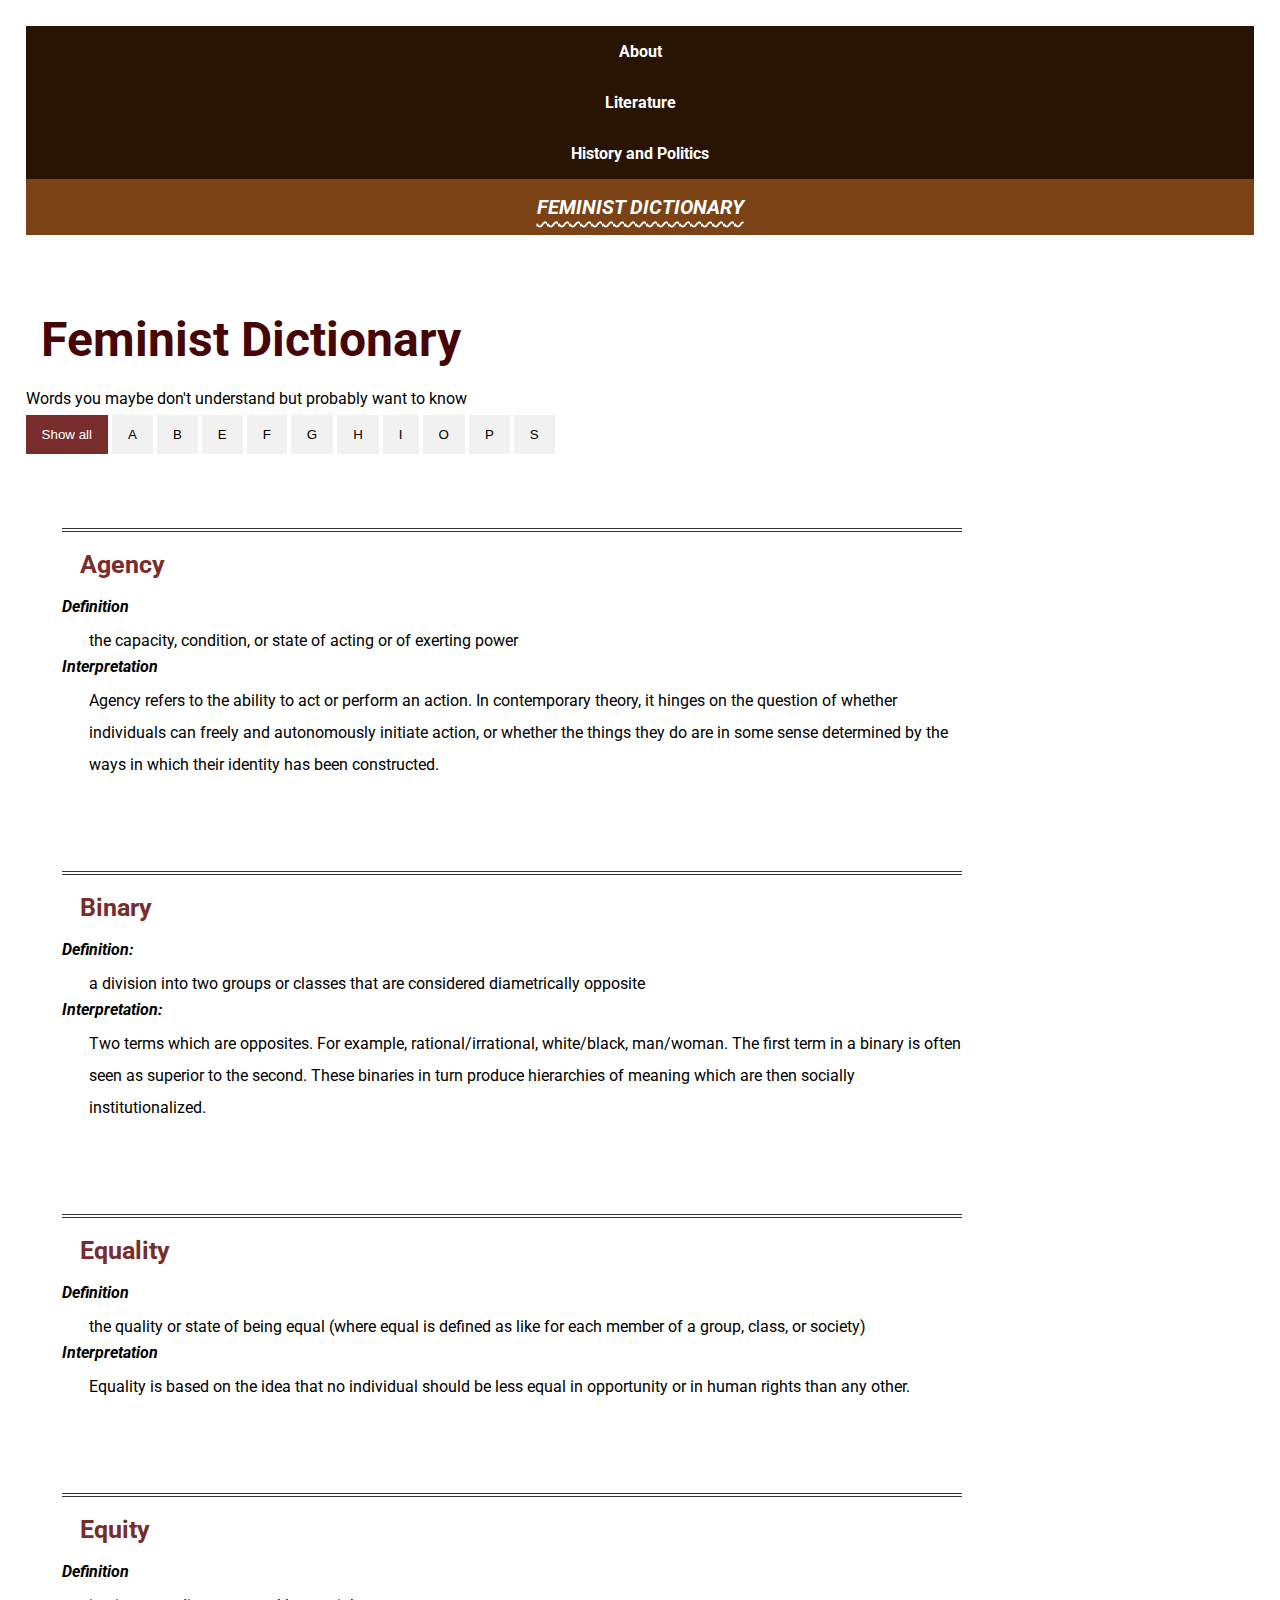
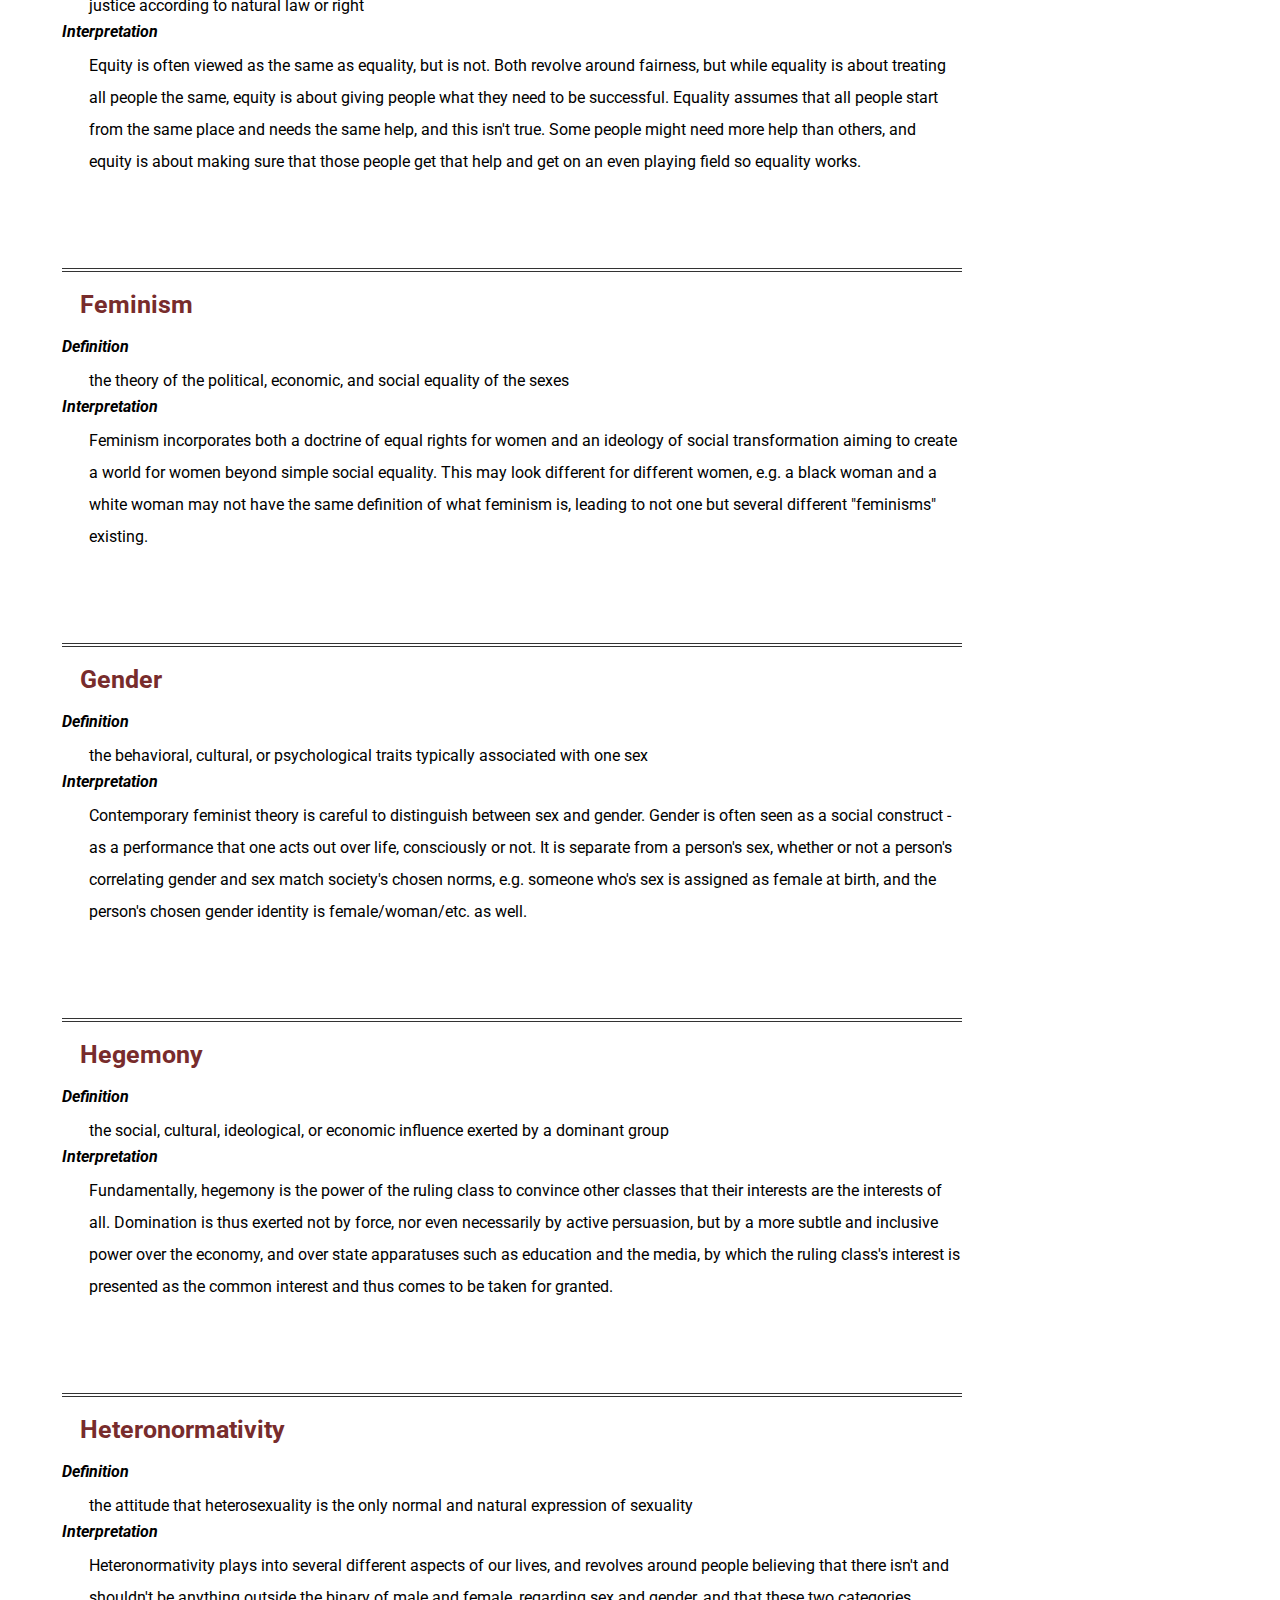
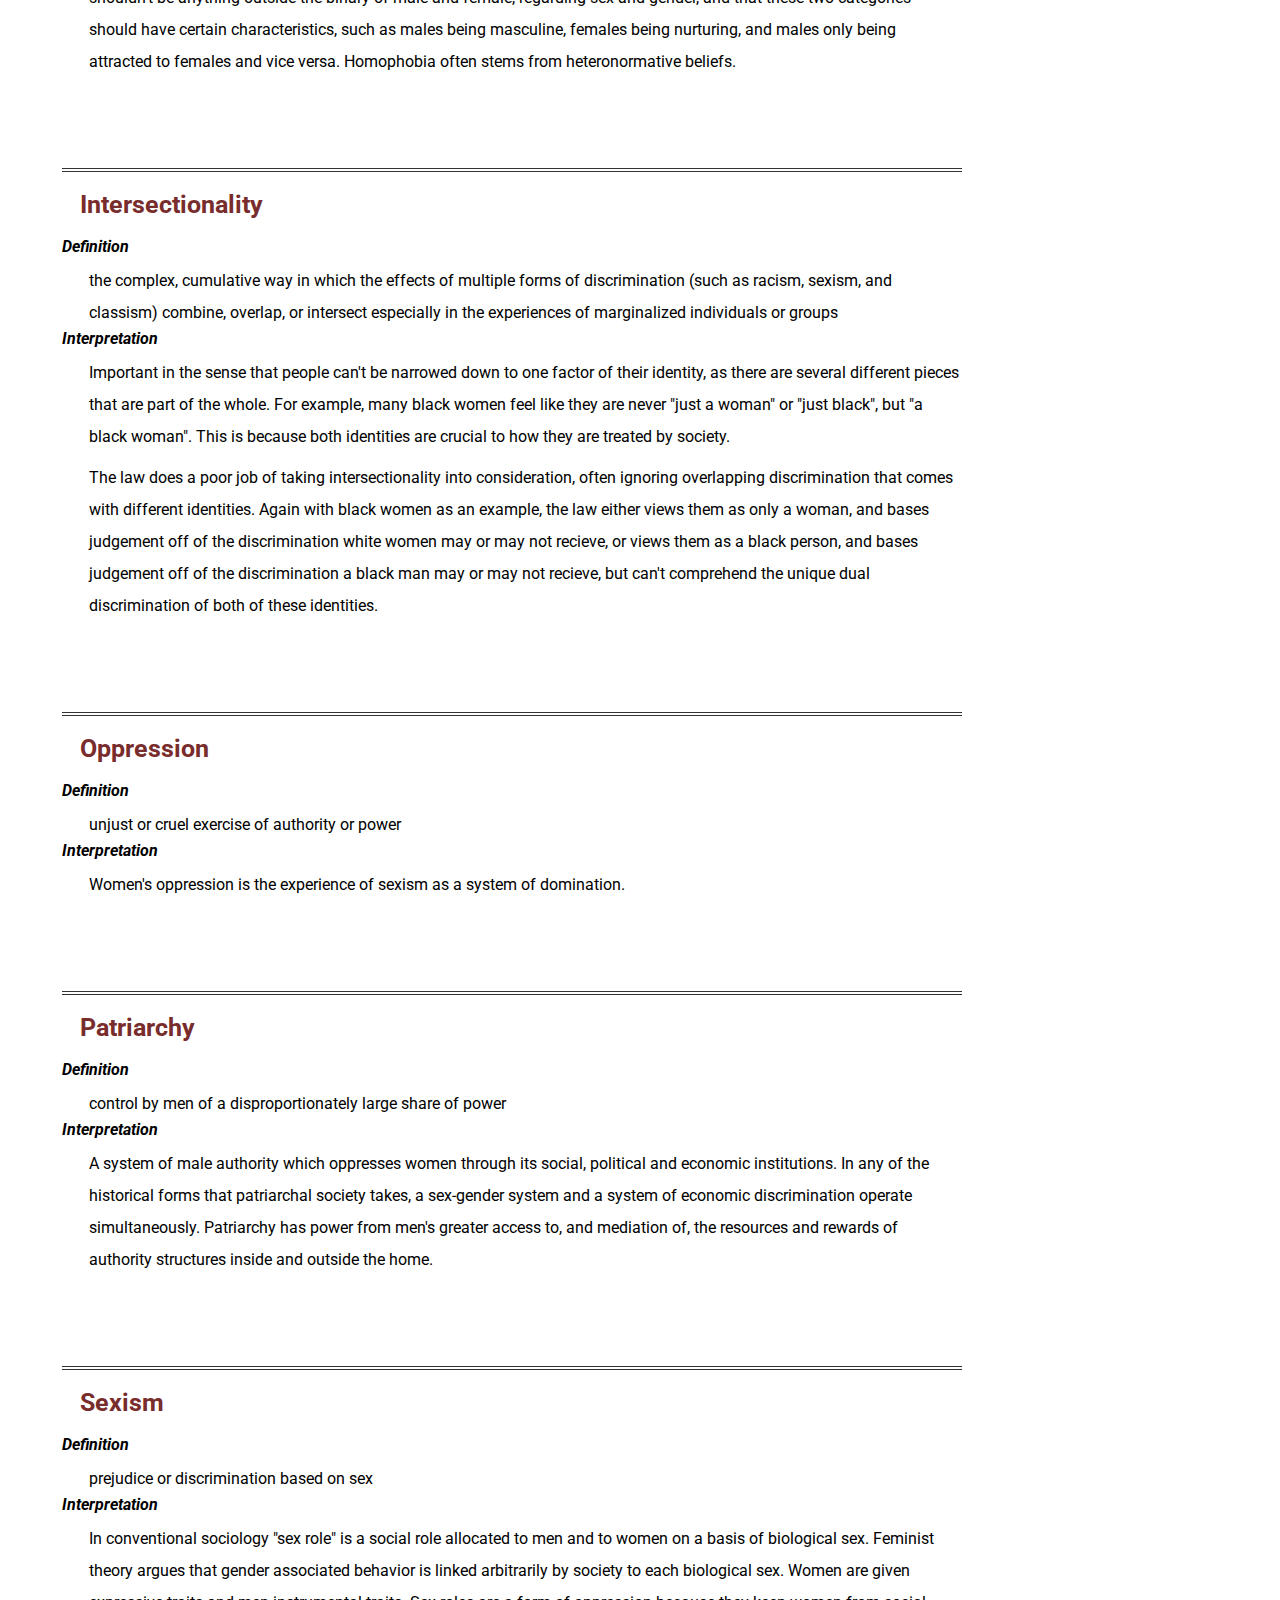
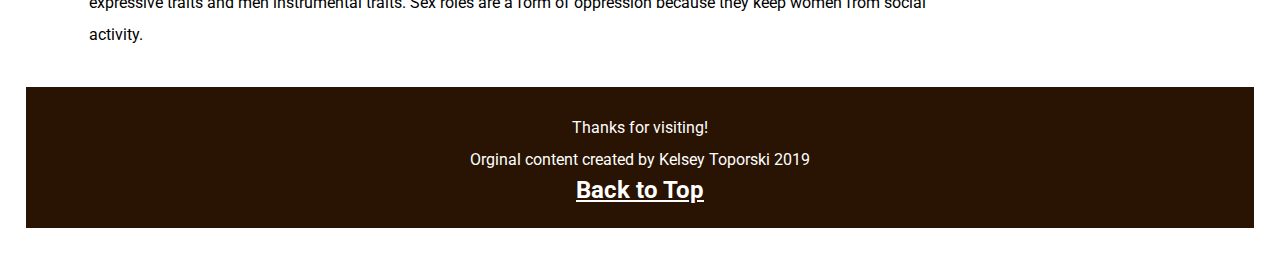
<file: femdict.html>
<!DOCTYPE html>
<html lang="en">
<head>
  <meta charset="UTF-8">

  <meta name="viewport" content="width=device-width, initial-scale=1.0">

  <!-- connects to the stylesheets -->
  <link rel="stylesheet" href="css/reset.css">
  <link rel="stylesheet" href="css/style.css">

  <!-- connect to a Google font -->  

  <link rel="stylesheet" href="https://fonts.googleapis.com/css?family=Roboto">

  <!-- connect to a Font Aweseom font -->
  <link rel="stylesheet" href="https://cdnjs.cloudflare.com/ajax/libs/font-awesome/4.7.0/css/font-awesome.min.css">

  <!-- connect to a favicon -->

  <link rel="icon" type="image/x-icon" href="images/favicon2.png"/>

  <title>Women's Web - Dictionary</title>
</head>

<body>
  <a class="skip" href="#mainstuff"> Skip to main content</a>
  <header>
    <nav>
        <ul>
          <li><a href="index.html">About</a></li>
          <li><a href="literature.html">Literature</a></li>
          <li><a href="history.html">History and Politics</a></li>
          <li class = "current"><a href="femdict.html">Feminist Dictionary</a></li>
        </ul>
    </nav>
      <!-- definitions from meriam webster -->
      <!-- interpretations from
            The Dictionary of Feminist Theory - Maggie Humm,
            Key Concepts In Post-Colonial Studies - Ashcroft, Bill, Gareth Griffiths, and Helen Tiffin,
            or myself -->
      <!-- interpretation of equity from https://everydayfeminism.com/2014/09/equality-is-not-enough/ -->
<div id="introfem">
    <h1>Feminist Dictionary</h1>
    <p>Words you maybe don't understand but probably want to know</p>
</div>

    <div id="myBtnContainer">
      <button class="btn active" onclick="filterSelection('all')"> Show all</button>
      <button class="btn" onclick="filterSelection('A')">A</button>
      <button class="btn" onclick="filterSelection('B')">B</button>
      <button class="btn" onclick="filterSelection('E')">E</button>
      <button class="btn" onclick="filterSelection('F')">F</button>
      <button class="btn" onclick="filterSelection('G')">G</button>
      <button class="btn" onclick="filterSelection('H')">H</button>
      <button class="btn" onclick="filterSelection('I')">I</button>
      <button class="btn" onclick="filterSelection('O')">O</button>
      <button class="btn" onclick="filterSelection('P')">P</button>
      <button class="btn" onclick="filterSelection('S')">S</button>
    </div>

  </header>

  <main class="mainfem" id="mainstuff">
  

      <!-- definitions from meriam webster -->
      <!-- interpretations from
            The Dictionary of Feminist Theory - Maggie Humm,
            Key Concepts In Post-Colonial Studies - Ashcroft, Bill, Gareth Griffiths, and Helen Tiffin,
            or myself -->
      <!-- interpretation of equity from https://everydayfeminism.com/2014/09/equality-is-not-enough/ -->

  <div class="container">
    <dl>
      <div class="filterDiv A" id="agency">
        <dt>Agency</dt>
        <dd>Definition
          <p>
            the capacity, condition, or state of acting or of exerting power
          </p>
        <dd>Interpretation
          <p>
            Agency refers to the ability to act or perform an action. In contemporary theory, it hinges on the question of whether individuals can freely and autonomously initiate action, or whether the things they do are in some sense determined by the ways in which their identity has been constructed.
          </p>
    </div>

    <div class="filterDiv B" id="binary">   
        <dt>Binary</dt>
        <dd>Definition:
          <p>
            a division into two groups or classes that are considered diametrically opposite
          </p></dd>
        <dd>Interpretation:
          <p>
            Two terms which are opposites. For example, rational/irrational, white/black, man/woman. The first term in a binary is often seen as superior to the second. These binaries in turn produce hierarchies of meaning which are then socially institutionalized.
          </p></dd>
    </div> 
     
    <div class="filterDiv E" id="equality">
        <dt>Equality</dt>
        <dd>Definition
          <p>
            the quality or state of being equal (where equal is defined as like for each member of a group, class, or society)
          </p></dd>
        <dd>Interpretation
          <p>
            Equality is based on the idea that no individual should be less equal in opportunity or in human rights than any other.
          </p></dd>
    </div>     
    
    <div class="filterDiv E" id="equity">
        <dt>Equity</dt>
        <dd>Definition
          <p>
            justice according to natural law or right
          </p></dd>
        <dd>Interpretation
          <p>
            Equity is often viewed as the same as equality, but is not. Both revolve around fairness, but while equality is about treating all people the same, equity is about giving people what they need to be successful. Equality assumes that all people start from the same place and needs the same help, and this isn't true. Some people might need more help than others, and equity is about making sure that those people get that help and get on an even playing field so equality works.
          </p></dd>
    </div> 
       
    <div class="filterDiv F" id="feminism">
        <dt>Feminism</dt>
        <dd>Definition
          <p>
            the theory of the political, economic, and social equality of the sexes
          </p></dd>
        <dd>Interpretation
          <p>
            Feminism incorporates both a doctrine of equal rights for women and an ideology of social transformation aiming to create a world for women beyond simple social equality. This may look different for different women, e.g. a black woman and a white woman may not have the same definition of what feminism is, leading to not one but several different "feminisms" existing.
          </p></dd>
    </div>    
         
    <div class="filterDiv G" id="gender">
        <dt>Gender</dt>
        <dd>Definition
          <p>
            the behavioral, cultural, or psychological traits typically associated with one sex
          </p></dd>
        <dd>Interpretation
          <p>
            Contemporary feminist theory is careful to distinguish between sex and gender. Gender is often seen as a social construct - as a performance that one acts out over life, consciously or not. It is separate from a person's sex, whether or not a person's correlating gender and sex match society's chosen norms, e.g. someone who's sex is assigned as female at birth, and the person's chosen gender identity is female/woman/etc. as well.
          </p></dd>  
    </div>
    
    <div class="filterDiv H" id="hegemony">
        <dt>Hegemony</dt>
        <dd>Definition
          <p>
            the social, cultural, ideological, or economic influence exerted by a dominant group
          </p></dd>
        <dd>Interpretation
          <p>
            Fundamentally, hegemony is the power of the ruling class to convince other classes that their interests are the interests of all.  Domination is thus exerted not by force, nor even necessarily by active persuasion, but by a more subtle and inclusive power over the economy, and over state apparatuses such as education and the media, by which the ruling class's interest is presented as the common interest and thus comes to be taken for granted.
          </p></dd>
    </div>
    
    <div class="filterDiv H" id="hetero">
          
        <dt>Heteronormativity</dt>
        <dd>Definition
          <p>
            the attitude that heterosexuality is the only normal and natural expression of sexuality
          </p></dd>
        <dd>Interpretation
          <p>
            Heteronormativity plays into several different aspects of our lives, and revolves around people believing that there isn't and shouldn't be anything outside the binary of male and female, regarding sex and gender, and that these two categories should have certain characteristics, such as males being masculine, females being nurturing, and males only being attracted to females and vice versa. Homophobia often stems from heteronormative beliefs.
          </p></dd>
    </div>    
          
    <div class="filterDiv I" id="intersec">
        <dt>Intersectionality</dt>
        <dd>Definition
          <p>
            the complex, cumulative way in which the effects of multiple forms of discrimination (such as racism, sexism, and classism) combine, overlap, or intersect especially in the experiences of marginalized individuals or groups
          </p></dd>
        <dd>Interpretation
          <p>
            Important in the sense that people can't be narrowed down to one factor of their identity, as there are several different pieces that are part of the whole. For example, many black women feel like they are never "just a woman" or "just black", but "a black woman". This is because both identities are crucial to how they are treated by society.
          </p>
          <p>
            The law does a poor job of taking intersectionality into consideration, often ignoring overlapping discrimination that comes with different identities. Again with black women as an example, the law either views them as only a woman, and bases judgement off of the discrimination white women may or may not recieve, or views them as a black person, and bases judgement off of the discrimination a black man may or may not recieve, but can't comprehend the unique dual discrimination of both of these identities.
          </p></dd>
    </div>       
          
    <div class="filterDiv O" id="oppress">
        <dt>Oppression</dt>
        <dd>Definition
          <p>
            unjust or cruel exercise of authority or power
          </p></dd>
        <dd>Interpretation
          <p>
            Women's oppression is the experience of sexism as a system of domination.
          </p></dd>
    </div>

    <div class="filterDiv P" id="patriarc">     
        <dt>Patriarchy</dt>
        <dd>Definition
          <p>
            control by men of a disproportionately large share of power
          </p></dd>
        <dd>Interpretation
          <p>
            A system of male authority which oppresses women through its social, political and economic institutions. In any of the historical forms that patriarchal society takes, a sex-gender system and a system of economic discrimination operate simultaneously. Patriarchy has power from men's greater access to, and mediation of, the resources and rewards of authority structures inside and outside the home.
          </p></dd>
    </div>
    
    <div class="filterDiv S" id="sexism">
        <dt>Sexism</dt>
        <dd>Definition
          <p>
            prejudice or discrimination based on sex
          </p></dd>
        <dd>Interpretation
          <p>
            In conventional sociology "sex role" is a social role allocated to men and to women on a basis of biological sex. Feminist theory argues that gender associated behavior is linked arbitrarily by society to each biological sex. Women are given expressive traits and men instrumental traits. Sex roles are a form of oppression because they keep women from social activity.
          </p></dd>
      </dl>
    </div>
  </div> 
    </main>

    <footer>
      <p class="thanks">
        Thanks for visiting! <i class="far fa-grin"></i>
      </p>
      <p>Orginal content created by Kelsey Toporski 2019</p>

      <a href="#mainstuff">Back to Top</a>
    </footer>

<script>
filterSelection("all")
function filterSelection(c) {
  var x, i;
  x = document.getElementsByClassName("filterDiv");
  if (c == "all") c = "";
  for (i = 0; i < x.length; i++) {
    w3RemoveClass(x[i], "show");
    if (x[i].className.indexOf(c) > -1) w3AddClass(x[i], "show");
  }
}

function w3AddClass(element, name) {
  var i, arr1, arr2;
  arr1 = element.className.split(" ");
  arr2 = name.split(" ");
  for (i = 0; i < arr2.length; i++) {
    if (arr1.indexOf(arr2[i]) == -1) {element.className += " " + arr2[i];}
  }
}

function w3RemoveClass(element, name) {
  var i, arr1, arr2;
  arr1 = element.className.split(" ");
  arr2 = name.split(" ");
  for (i = 0; i < arr2.length; i++) {
    while (arr1.indexOf(arr2[i]) > -1) {
      arr1.splice(arr1.indexOf(arr2[i]), 1);     
    }
  }
  element.className = arr1.join(" ");
}

// Add active class to the current button (highlight it)
var btnContainer = document.getElementById("myBtnContainer");
var btns = btnContainer.getElementsByClassName("btn");
for (var i = 0; i < btns.length; i++) {
  btns[i].addEventListener("click", function(){
    var current = document.getElementsByClassName("active");
    current[0].className = current[0].className.replace(" active", "");
    this.className += " active";
  });
}
</script>

</body>
</html>
</file>
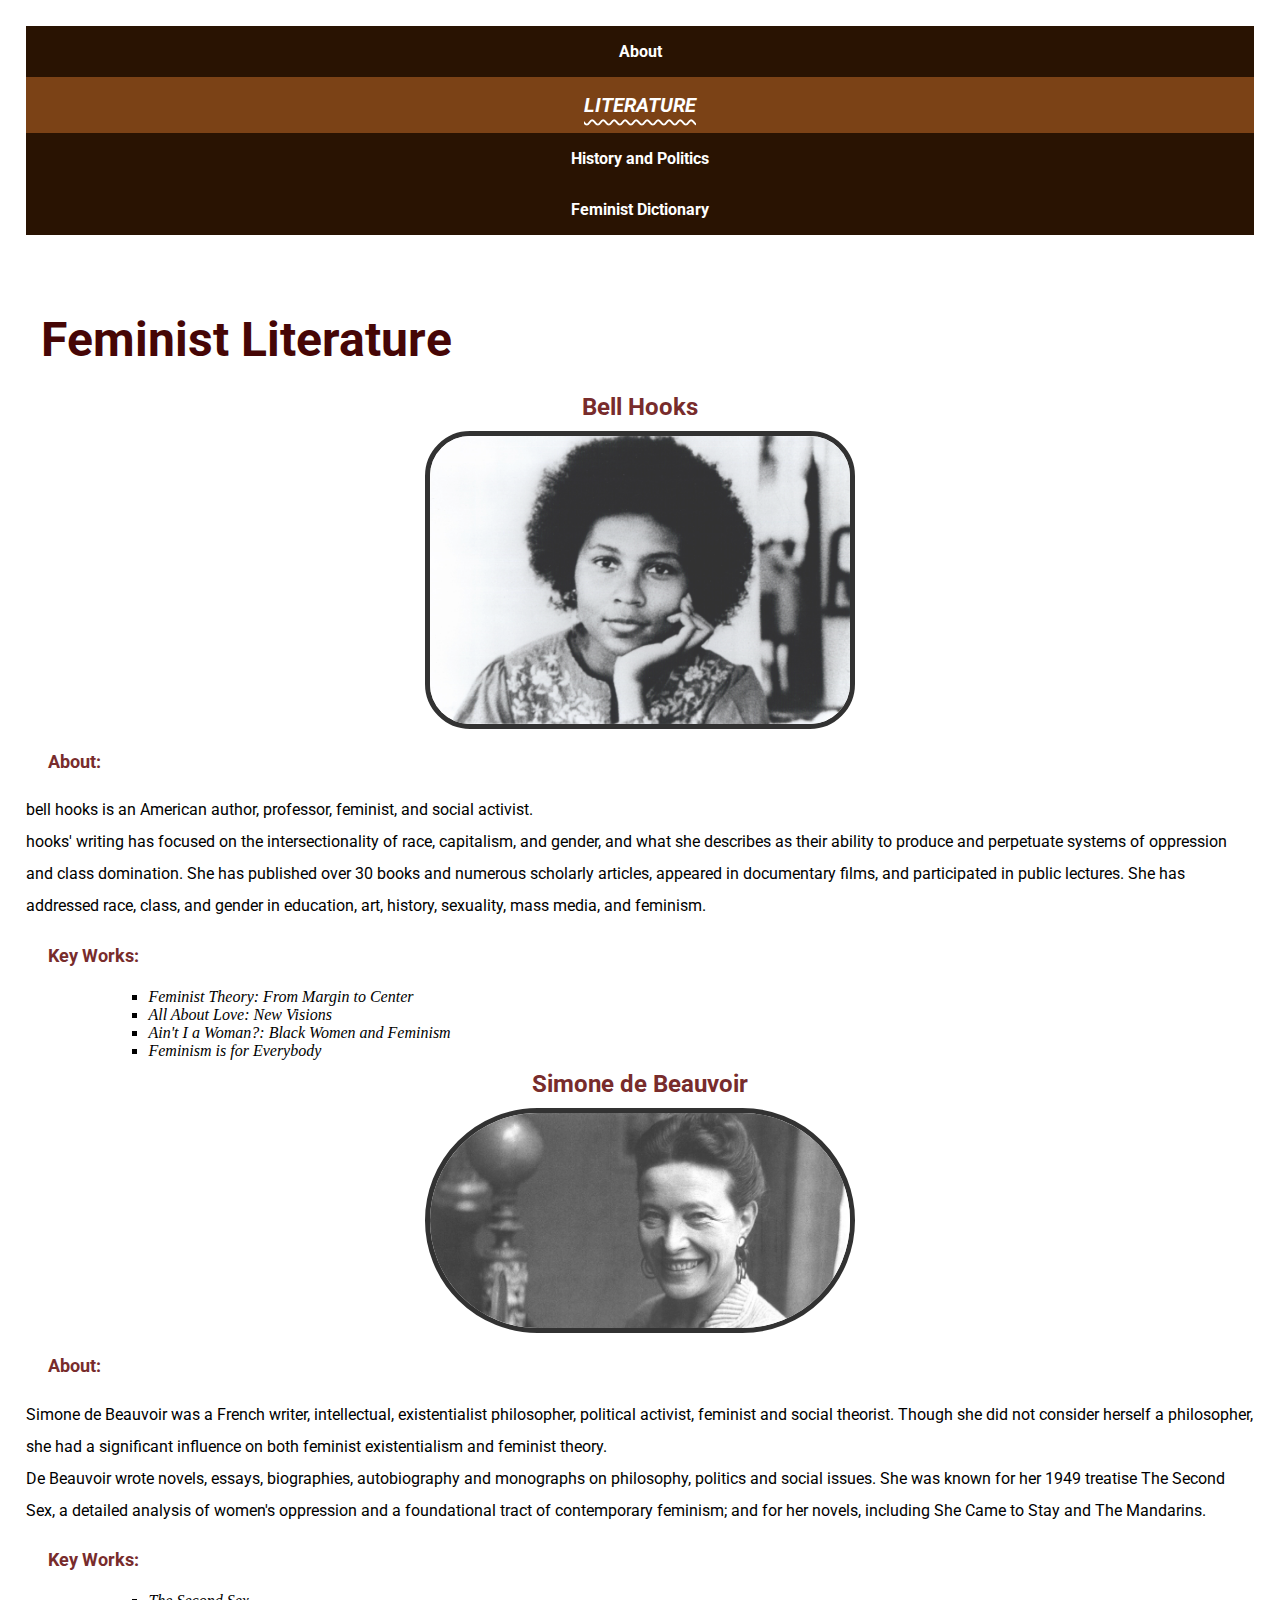
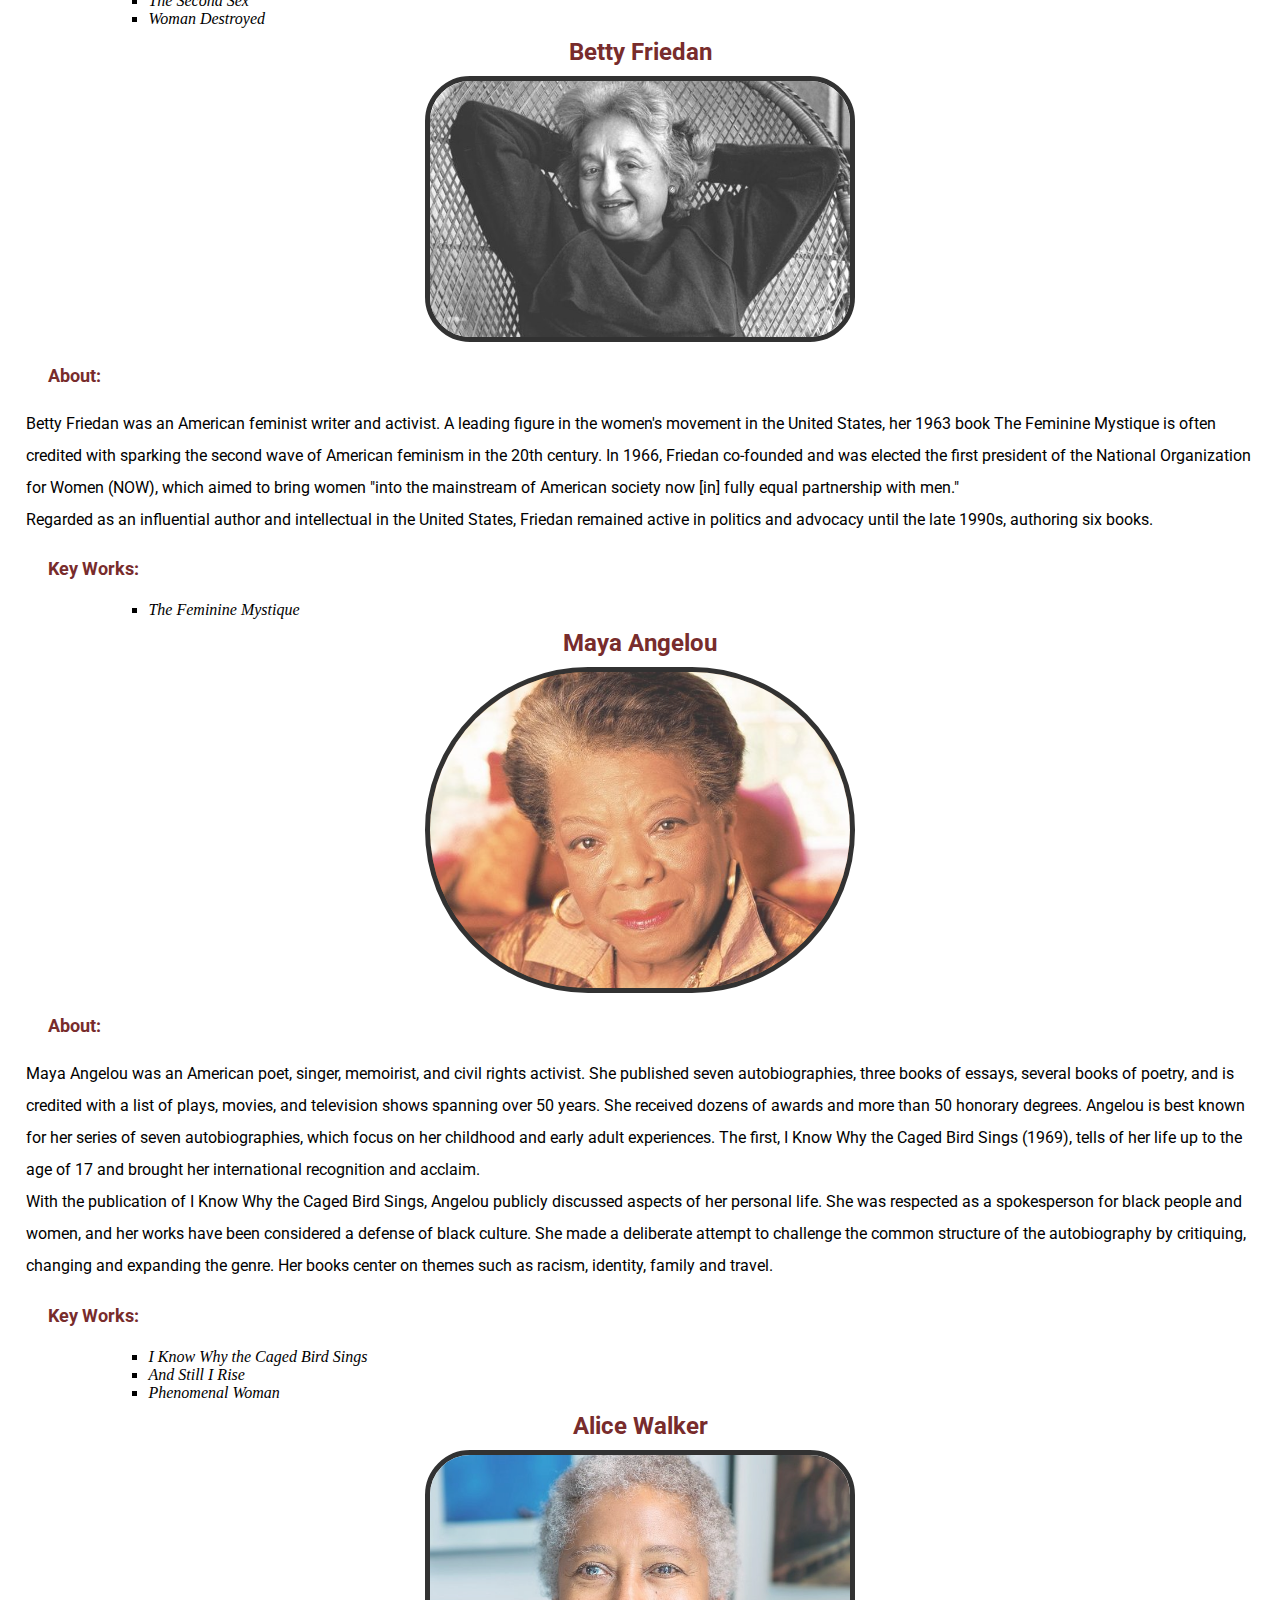
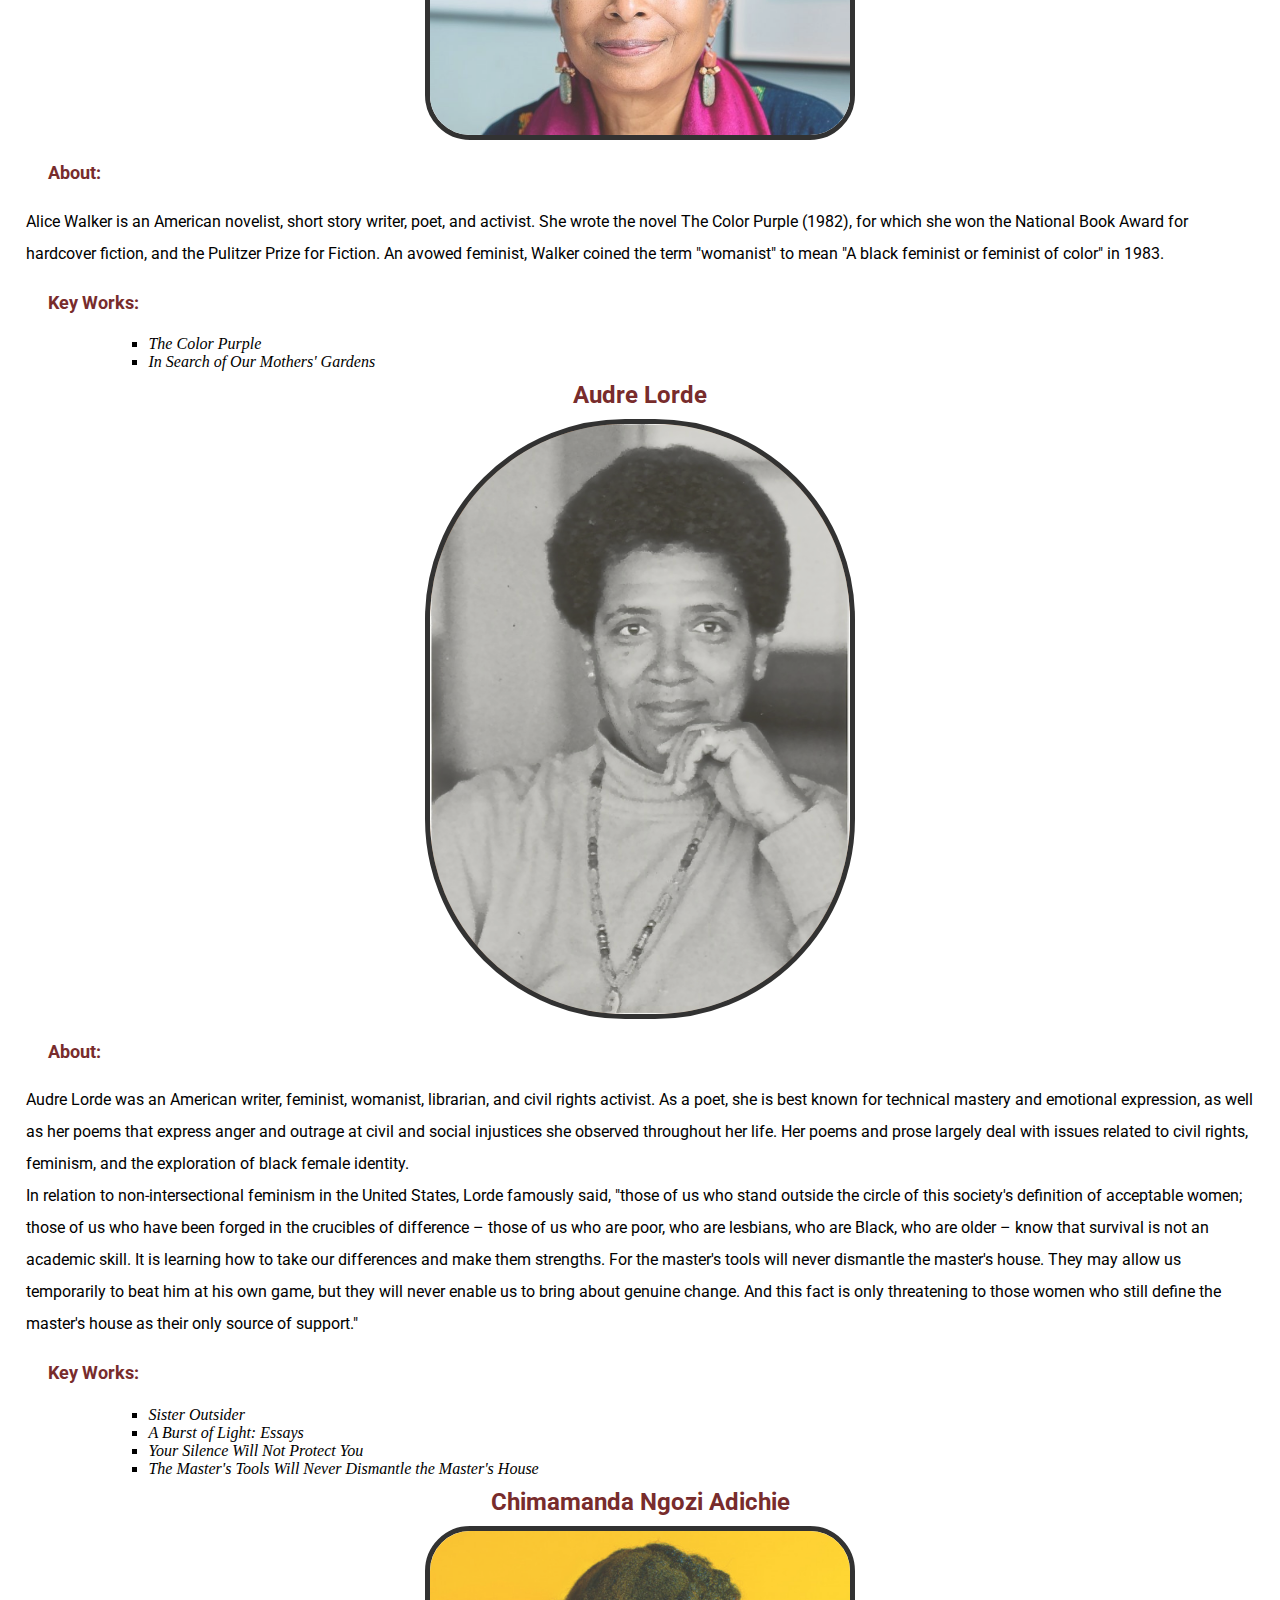
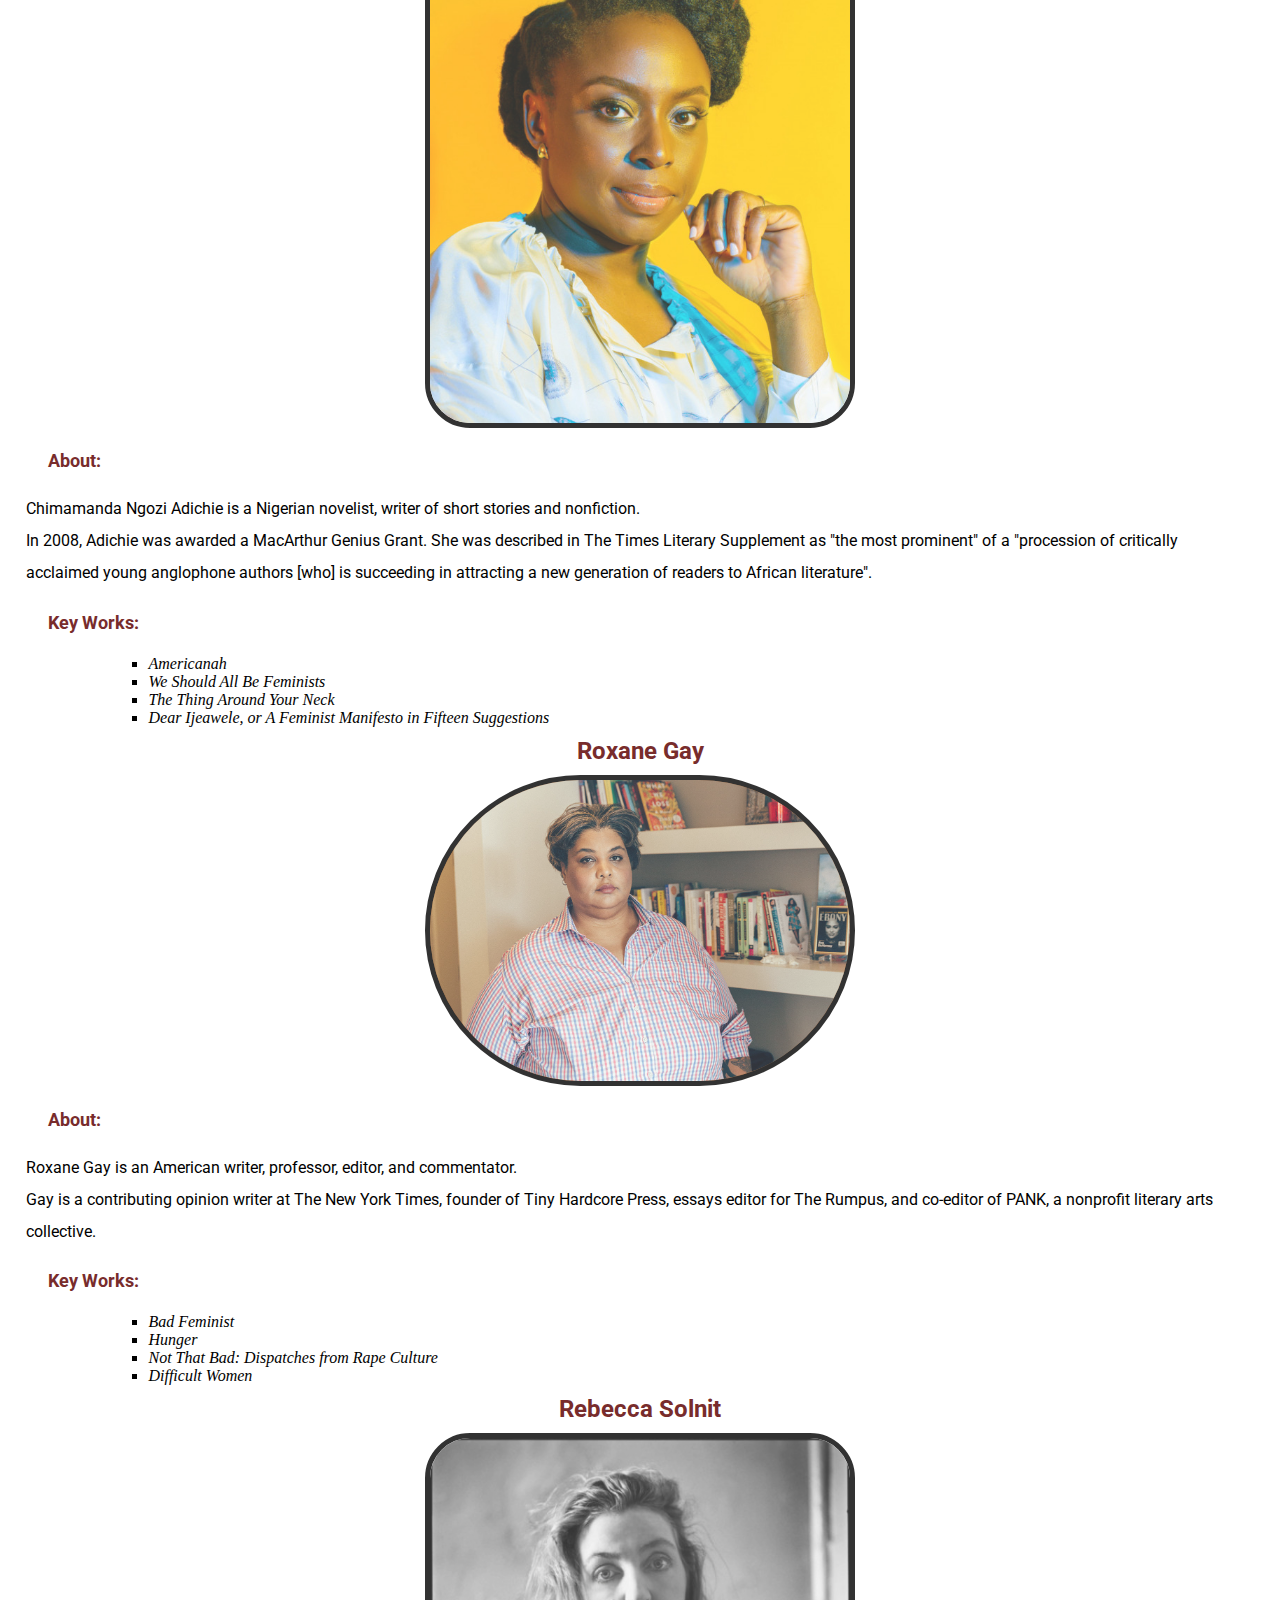
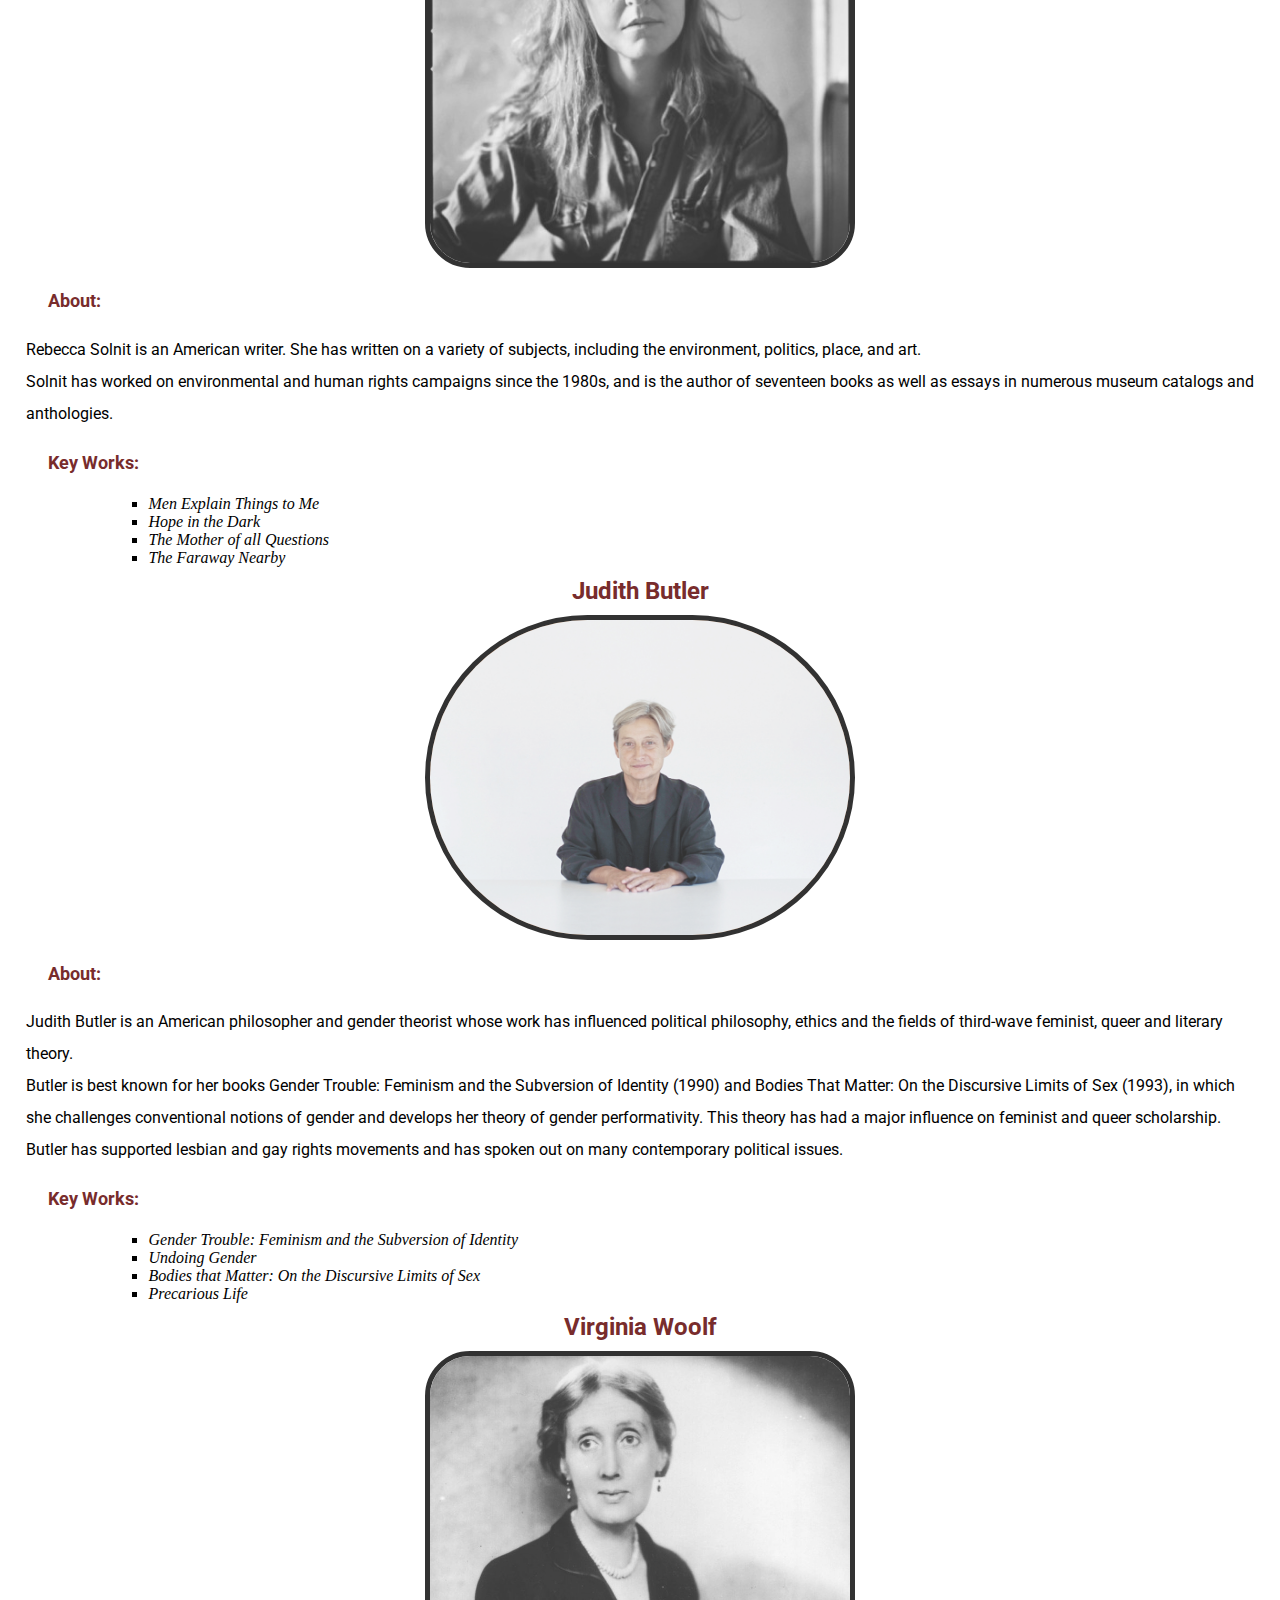
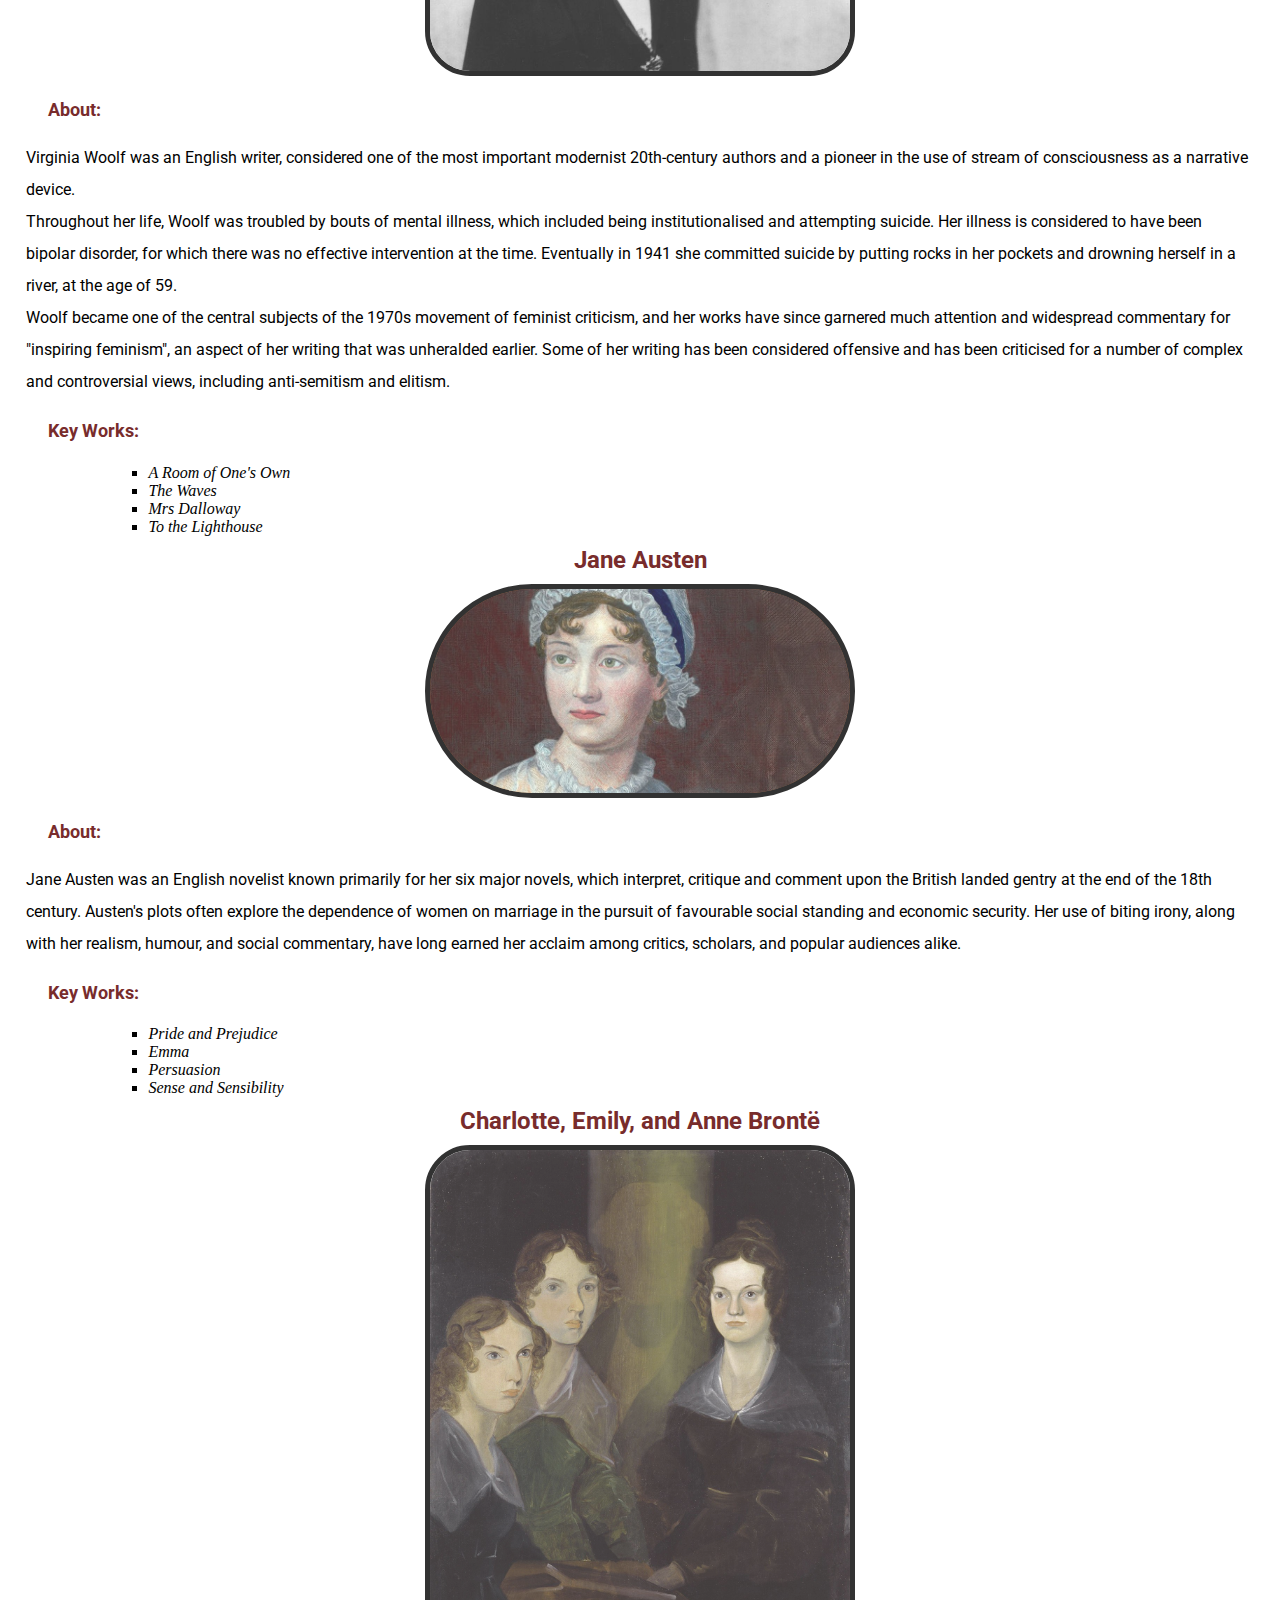
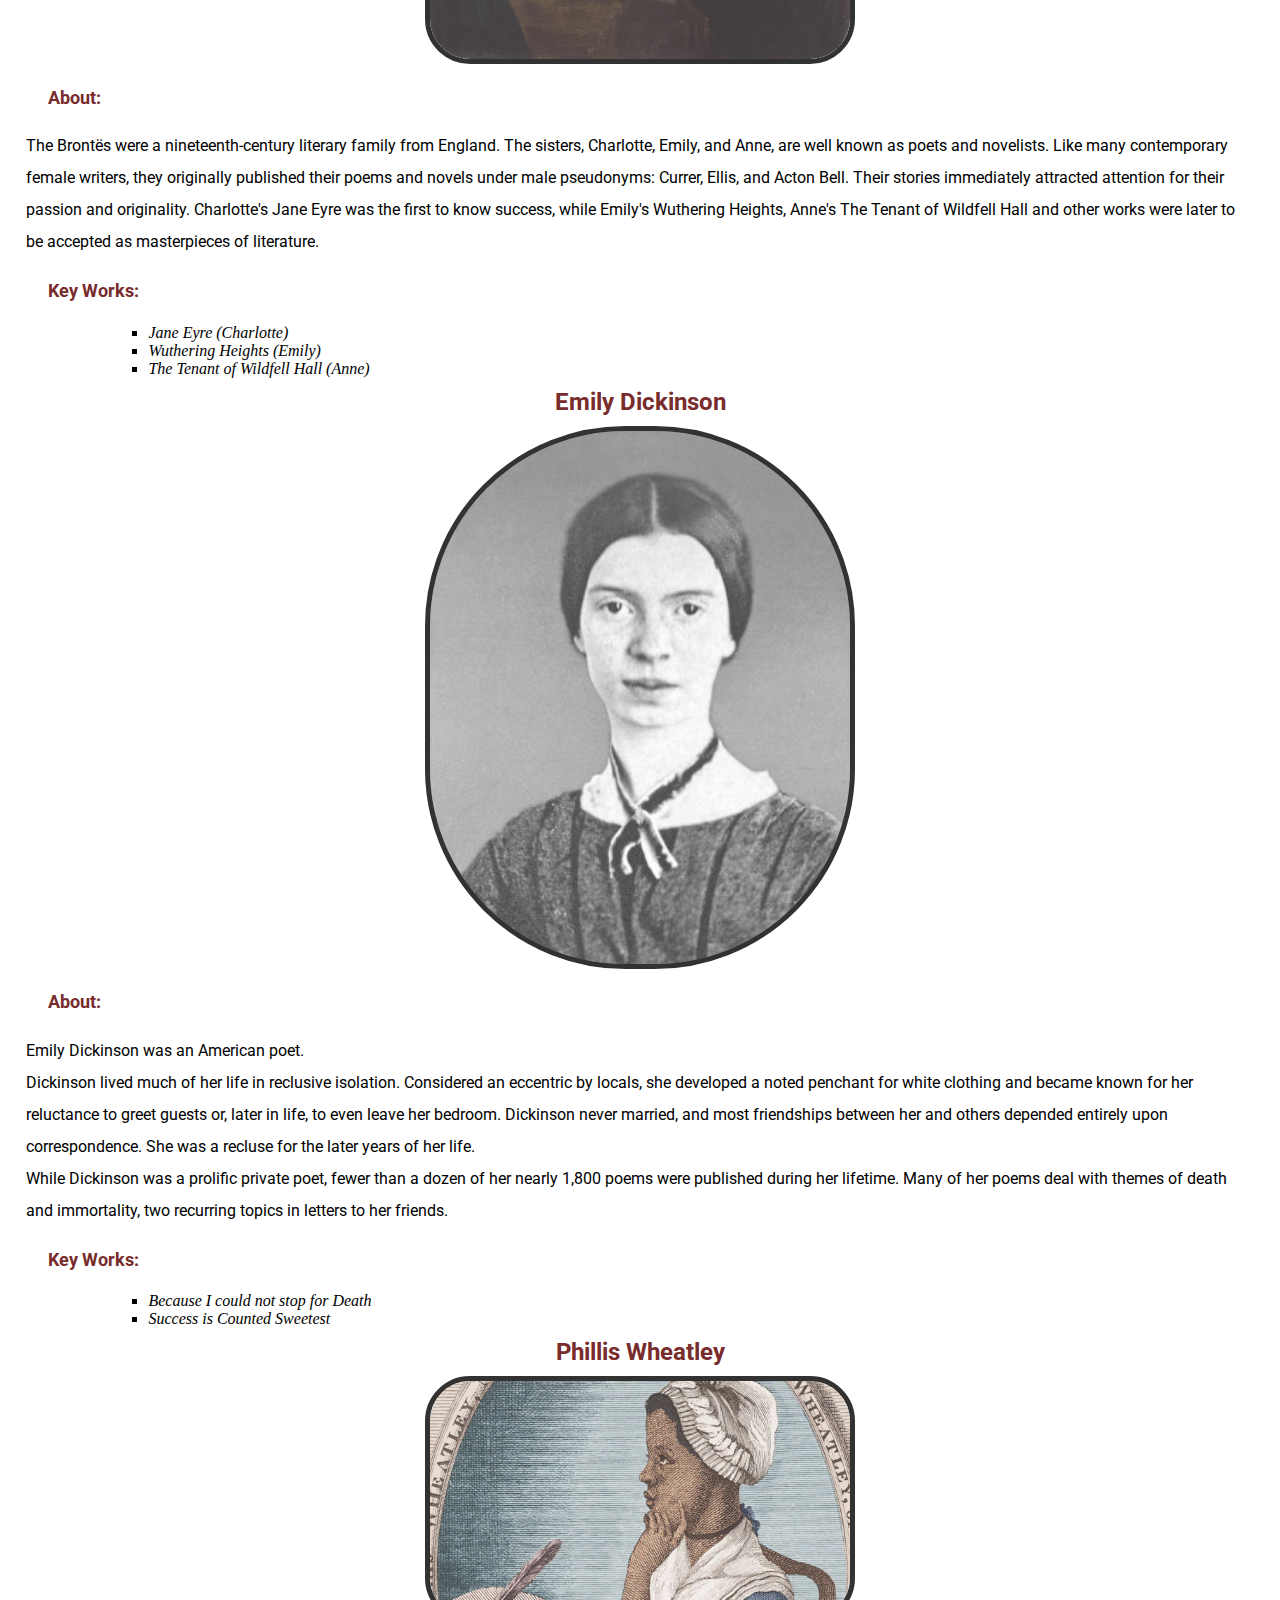
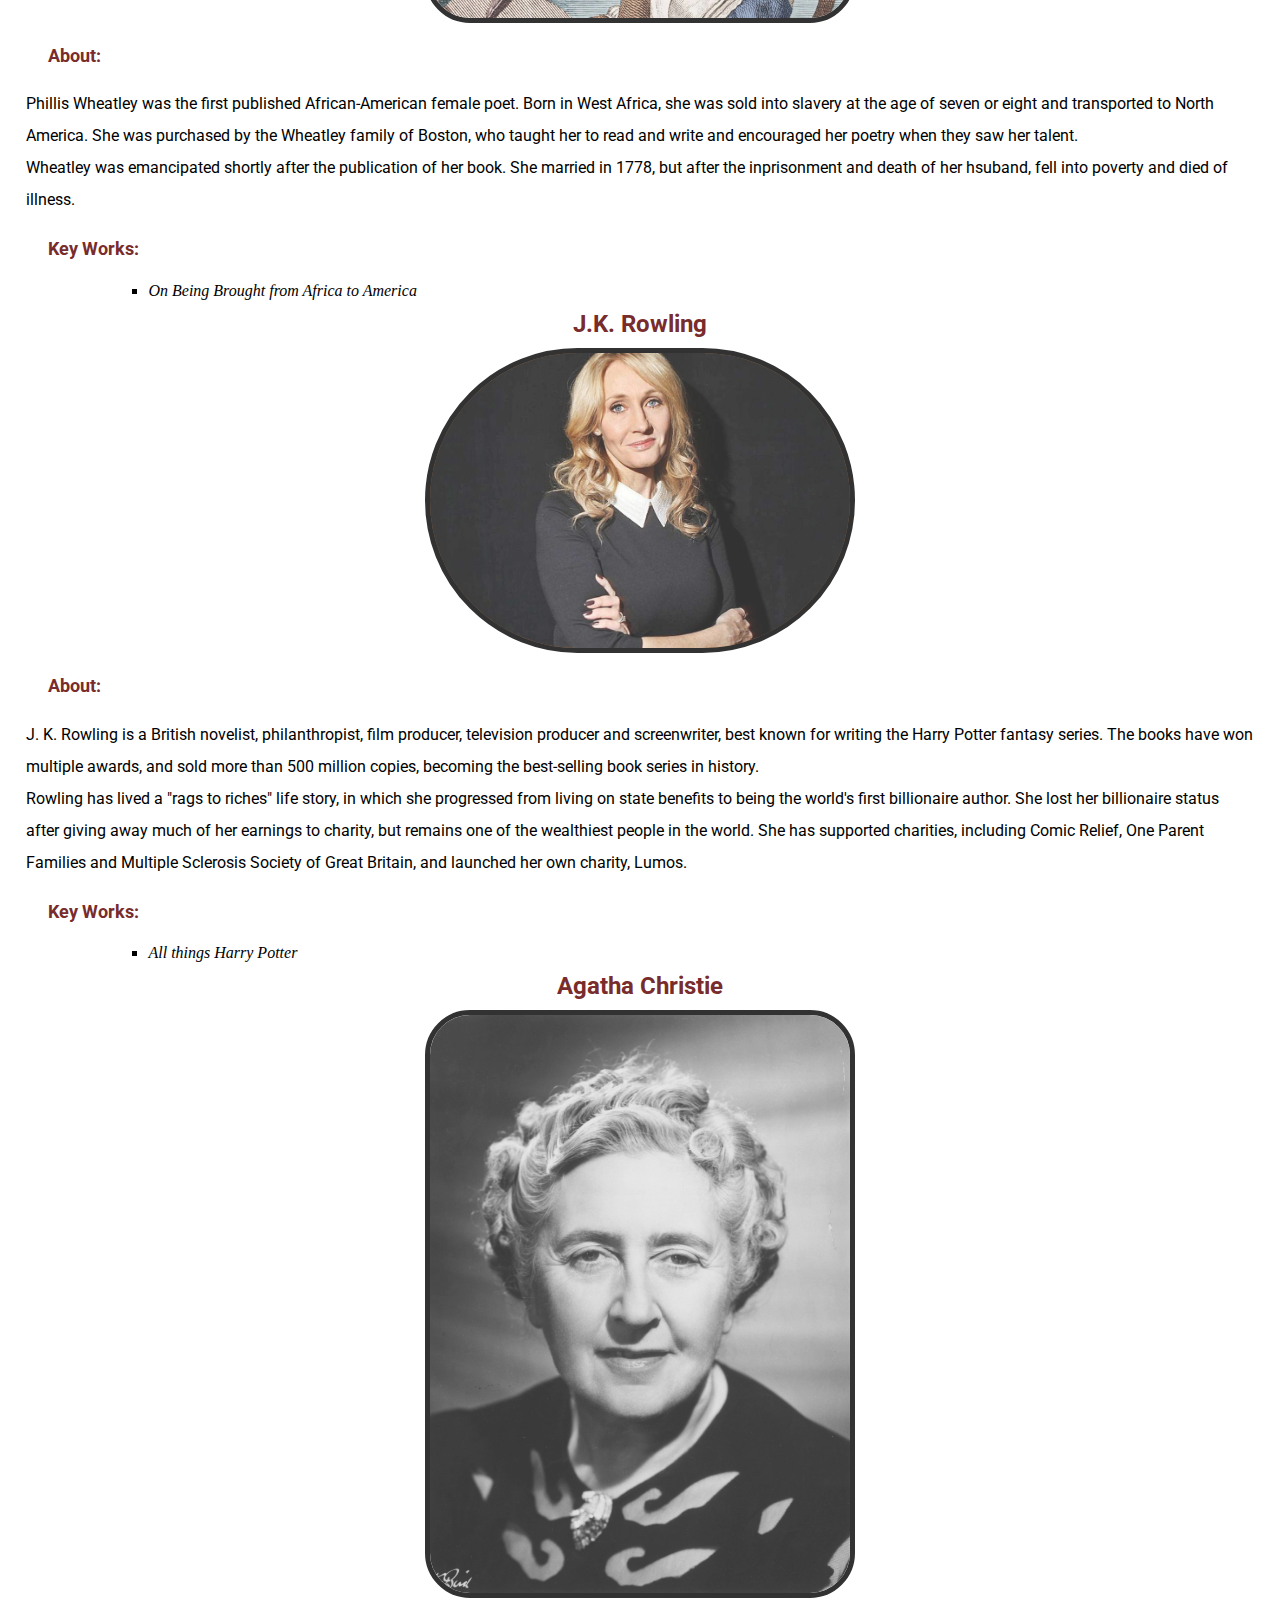
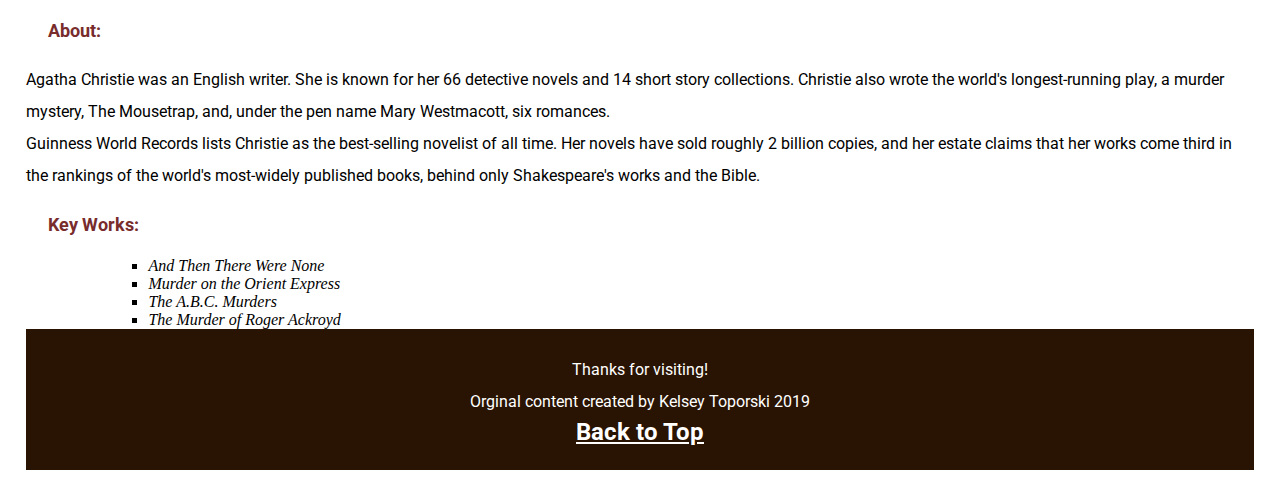
<file: literature.html>
<!DOCTYPE html>
<html lang="en">
<head>
  <meta charset="UTF-8">

  <meta name="viewport" content="width=device-width, initial-scale=1.0">

  <!-- connects to the stylesheets -->
  <link rel="stylesheet" href="css/reset.css">
  <link rel="stylesheet" href="css/style.css">

  <!-- connect to a Google font -->  

  <link rel="stylesheet" href="https://fonts.googleapis.com/css?family=Roboto">

  <!-- connect to a Font Aweseom font -->
  <link rel="stylesheet" href="https://cdnjs.cloudflare.com/ajax/libs/font-awesome/4.7.0/css/font-awesome.min.css">

  <!-- connect to a favicon -->
  
  <link rel="icon" type="image/x-icon" href="images/favicon2.png"/>

  <title>Women's Web - Literature</title>
</head>

<body>
  <a class="skip" href="#mainstuff"> Skip to main content</a>
  <header>
    <nav>
        <ul>
          <li><a href="index.html">About</a></li>
          <li class = "current"><a href="literature.html">Literature</a></li>
          <li><a href="history.html">History and Politics</a></li>
          <li><a href="femdict.html">Feminist Dictionary</a></li>
        </ul>
    </nav>
      <!-- definitions from meriam webster -->
      <!-- interpretations from
            The Dictionary of Feminist Theory - Maggie Humm,
            Key Concepts In Post-Colonial Studies - Ashcroft, Bill, Gareth Griffiths, and Helen Tiffin,
            or myself -->
      <!-- interpretation of equity from https://everydayfeminism.com/2014/09/equality-is-not-enough/ -->

    <h1>Feminist Literature</h1>
  </header>

  <main class="feminist-lit"id="mainstuff">

      <div>
      <h2>Bell Hooks</h2>
      <img src="images/bell_hooks.jpg"  width="200" alt="Image of bell hooks">
      <h3>About:</h3>
        <p>
          bell hooks is an American author, professor, feminist, and social activist.
        </p>
        <p>
          hooks' writing has focused on the intersectionality of race, capitalism, and gender, and what she describes as their ability to produce and perpetuate systems of oppression and class domination. She has published over 30 books and numerous scholarly articles, appeared in documentary films, and participated in public lectures. She has addressed race, class, and gender in education, art, history, sexuality, mass media, and feminism.
        </p>

      <h3>Key Works:</h3>
        <ul>
          <li>Feminist Theory: From Margin to Center</li>
          <li>All About Love: New Visions</li>
          <li>Ain't I a Woman?: Black Women and Feminism</li>
          <li>Feminism is for Everybody</li>
        </ul>
      </div>

      <div>
      <h2>Simone de Beauvoir</h2>
      <img src="images/simone_db.jpg"  width="200" alt="Image of Simone de Beauvoir">
    <h3>About:</h3>
        <p>
          Simone de Beauvoir was a French writer, intellectual, existentialist philosopher, political activist, feminist and social theorist. Though she did not consider herself a philosopher, she had a significant influence on both feminist existentialism and feminist theory.
        </p>
        <p>
          De Beauvoir wrote novels, essays, biographies, autobiography and monographs on philosophy, politics and social issues. She was known for her 1949 treatise The Second Sex, a detailed analysis of women's oppression and a foundational tract of contemporary feminism; and for her novels, including She Came to Stay and The Mandarins.
        </p>
        <h3>Key Works:</h3>
        <ul>
          <li>The Second Sex</li>
          <li>Woman Destroyed</li>
        </ul>
      </div>

      <div>
      <h2>Betty Friedan</h2>
      <img src="images/betty_friedan.jpg"  width="200" alt="Image of Betty Friedan">
      <h3>About:</h3>
        <p>
          Betty Friedan was an American feminist writer and activist. A leading figure in the women's movement in the United States, her 1963 book The Feminine Mystique is often credited with sparking the second wave of American feminism in the 20th century. In 1966, Friedan co-founded and was elected the first president of the National Organization for Women (NOW), which aimed to bring women "into the mainstream of American society now [in] fully equal partnership with men."
        </p>
        <p>
          Regarded as an influential author and intellectual in the United States, Friedan remained active in politics and advocacy until the late 1990s, authoring six books.
        </p>
        <h3>Key Works:</h3>
        <ul>
          <li>The Feminine Mystique</li>
        </ul>
      </div>

      <div>
        <h2>Maya Angelou</h2>
      <img src="images/maya_angelou.jpg"  width="200" alt="Image of Maya Angelou">
      <h3> About:</h3>
        <p>
          Maya Angelou was an American poet, singer, memoirist, and civil rights activist. She published seven autobiographies, three books of essays, several books of poetry, and is credited with a list of plays, movies, and television shows spanning over 50 years. She received dozens of awards and more than 50 honorary degrees. Angelou is best known for her series of seven autobiographies, which focus on her childhood and early adult experiences. The first, I Know Why the Caged Bird Sings (1969), tells of her life up to the age of 17 and brought her international recognition and acclaim.
        </p>
        <p>
          With the publication of I Know Why the Caged Bird Sings, Angelou publicly discussed aspects of her personal life. She was respected as a spokesperson for black people and women, and her works have been considered a defense of black culture. She made a deliberate attempt to challenge the common structure of the autobiography by critiquing, changing and expanding the genre. Her books center on themes such as racism, identity, family and travel.
        </p>
        <h3>Key Works:</h3>
        <ul>
          <li>I Know Why the Caged Bird Sings</li>
          <li>And Still I Rise</li>
          <li>Phenomenal Woman</li>
        </ul>
      </div>

      <!-- <script>
        alert("HI");
        console.log("hey good lookin");
      </script> -->

      <div>
      <h2>Alice Walker</h2>
      <img src="images/alice_walker.jpg"  width="200" alt="Image of Alice Walker">
      <h3> About:</h3>
        <p>
          Alice Walker is an American novelist, short story writer, poet, and activist. She wrote the novel The Color Purple (1982), for which she won the National Book Award for hardcover fiction, and the Pulitzer Prize for Fiction. An avowed feminist, Walker coined the term "womanist" to mean "A black feminist or feminist of color" in 1983.
        </p>
        <h3>Key Works:</h3>
        <ul>
          <li>The Color Purple</li>
          <li>In Search of Our Mothers' Gardens</li>
        </ul>
      </div>

      <div>
      <h2>Audre Lorde</h2>
      <img src="images/audre_lorde.jpg"  width="200" alt="Image of Audre Lorde">
      <h3> About:</h3>
        <p>
          Audre Lorde was an American writer, feminist, womanist, librarian, and civil rights activist. As a poet, she is best known for technical mastery and emotional expression, as well as her poems that express anger and outrage at civil and social injustices she observed throughout her life. Her poems and prose largely deal with issues related to civil rights, feminism, and the exploration of black female identity.
        </p>
        <p>
          In relation to non-intersectional feminism in the United States, Lorde famously said, "those of us who stand outside the circle of this society's definition of acceptable women; those of us who have been forged in the crucibles of difference – those of us who are poor, who are lesbians, who are Black, who are older – know that survival is not an academic skill. It is learning how to take our differences and make them strengths. For the master's tools will never dismantle the master's house. They may allow us temporarily to beat him at his own game, but they will never enable us to bring about genuine change. And this fact is only threatening to those women who still define the master's house as their only source of support."
        </p>
        <h3>Key Works:</h3>
        <ul>
          <li>Sister Outsider</li>
          <li>A Burst of Light: Essays</li>
          <li>Your Silence Will Not Protect You</li>
          <li>The Master's Tools Will Never Dismantle the Master's House</li>
        </ul>
      </div>

      <div>
      <h2>Chimamanda Ngozi Adichie</h2>
      <img src="images/chimamanda.jpg"  width="200" alt="Image of Chimamanda Ngozi Adichie">
      <h3> About:</h3>
        <p>
          Chimamanda Ngozi Adichie is a Nigerian novelist, writer of short stories and nonfiction.
        </p>
        <p>
          In 2008, Adichie was awarded a MacArthur Genius Grant. She was described in The Times Literary Supplement as "the most prominent" of a "procession of critically acclaimed young anglophone authors [who] is succeeding in attracting a new generation of readers to African literature".
        </p>
        <h3>Key Works:</h3>
        <ul>
          <li>Americanah</li>
          <li>We Should All Be Feminists</li>
          <li>The Thing Around Your Neck</li>
          <li>Dear Ijeawele, or A Feminist Manifesto in Fifteen Suggestions</li>
        </ul>
      </div>

      <div>
      <h2>Roxane Gay</h2>
      <img src="images/roxane_gay.jpg"  width="200" alt="Image of Roxane Gay">
      <h3> About:</h3>
        <p>
          Roxane Gay is an American writer, professor, editor, and commentator.
        </p>
        <p>
          Gay is a contributing opinion writer at The New York Times, founder of Tiny Hardcore Press, essays editor for The Rumpus, and co-editor of PANK, a nonprofit literary arts collective.
        </p>
        <h3>Key Works:</h3>
        <ul>
          <li>Bad Feminist</li>
          <li>Hunger</li>
          <li>Not That Bad: Dispatches from Rape Culture</li>
          <li>Difficult Women</li>
        </ul>
      </div>

      <div>
      <h2>Rebecca Solnit</h2>
      <img src="images/rebecca_solnit.jpg"  width="200" alt="Image of Rebecca Solnit">
      <h3> About:</h3>
        <p>
          Rebecca Solnit is an American writer. She has written on a variety of subjects, including the environment, politics, place, and art.
        </p>
        <p>
          Solnit has worked on environmental and human rights campaigns since the 1980s, and is the author of seventeen books as well as essays in numerous museum catalogs and anthologies.
        </p>
        <h3>Key Works:</h3>
        <ul>
          <li>Men Explain Things to Me</li>
          <li>Hope in the Dark</li>
          <li>The Mother of all Questions</li>
          <li>The Faraway Nearby</li>
        </ul>
      </div>

      <div>
      <h2>Judith Butler</h2>
      <img src="images/judith_butler.jpg"  width="200" alt="Image of Judith Butler">
      <h3> About:</h3>
        <p>
          Judith Butler is an American philosopher and gender theorist whose work has influenced political philosophy, ethics and the fields of third-wave feminist, queer and literary theory.
        </p>
        <p>
          Butler is best known for her books Gender Trouble: Feminism and the Subversion of Identity (1990) and Bodies That Matter: On the Discursive Limits of Sex (1993), in which she challenges conventional notions of gender and develops her theory of gender performativity. This theory has had a major influence on feminist and queer scholarship.
        </p>
        <p>
          Butler has supported lesbian and gay rights movements and has spoken out on many contemporary political issues.
        </p>
        <h3>Key Works:</h3>
        <ul>
          <li>Gender Trouble: Feminism and the Subversion of Identity</li>
          <li>Undoing Gender</li>
          <li>Bodies that Matter: On the Discursive Limits of Sex</li>
          <li>Precarious Life</li>
        </ul>
      </div>

      <div>
      <h2>Virginia Woolf</h2>
      <img src="images/virginia_woolf.jpg"  width="200" alt="Image of Virginia Woolf">
      <h3> About:</h3>
        <p>
          Virginia Woolf was an English writer, considered one of the most important modernist 20th-century authors and a pioneer in the use of stream of consciousness as a narrative device.
        </p>
        <p>
          Throughout her life, Woolf was troubled by bouts of mental illness, which included being institutionalised and attempting suicide. Her illness is considered to have been bipolar disorder, for which there was no effective intervention at the time. Eventually in 1941 she committed suicide by putting rocks in her pockets and drowning herself in a river, at the age of 59.
        </p>
        <p>
          Woolf became one of the central subjects of the 1970s movement of feminist criticism, and her works have since garnered much attention and widespread commentary for "inspiring feminism", an aspect of her writing that was unheralded earlier. Some of her writing has been considered offensive and has been criticised for a number of complex and controversial views, including anti-semitism and elitism.
        </p>
        <h3>Key Works:</h3>
        <ul>
          <li>A Room of One's Own</li>
          <li>The Waves</li>
          <li>Mrs Dalloway</li>
          <li>To the Lighthouse</li>
        </ul>
      </div>

      <div>
      <h2>Jane Austen</h2>
      <img src="images/jane_austen.jpg"  width="200" alt="Image of Jane Austen">
      <h3> About:</h3>
        <p>
          Jane Austen was an English novelist known primarily for her six major novels, which interpret, critique and comment upon the British landed gentry at the end of the 18th century. Austen's plots often explore the dependence of women on marriage in the pursuit of favourable social standing and economic security. Her use of biting irony, along with her realism, humour, and social commentary, have long earned her acclaim among critics, scholars, and popular audiences alike.
        </p>
        <h3>Key Works:</h3>
        <ul>
          <li>Pride and Prejudice</li>
          <li>Emma</li>
          <li>Persuasion</li>
          <li>Sense and Sensibility</li>
        </ul>
      </div>

      <div>
      <h2>Charlotte, Emily, and Anne Brontë</h2>
      <img src="images/bronte_sisters.jpg"  width="200" alt="Image of Charlotte, Emily, and Anne Brontë">
      <h3> About:</h3>
        <p>
          The Brontës were a nineteenth-century literary family from England. The sisters, Charlotte, Emily, and Anne, are well known as poets and novelists. Like many contemporary female writers, they originally published their poems and novels under male pseudonyms: Currer, Ellis, and Acton Bell. Their stories immediately attracted attention for their passion and originality. Charlotte's Jane Eyre was the first to know success, while Emily's Wuthering Heights, Anne's The Tenant of Wildfell Hall and other works were later to be accepted as masterpieces of literature.
        </p>
        <h3>Key Works:</h3>
        <ul>
          <li>Jane Eyre (Charlotte)</li>
          <li>Wuthering Heights (Emily)</li>
          <li>The Tenant of Wildfell Hall (Anne)</li>
        </ul>
      </div>

      <div>
      <h2>Emily Dickinson</h2>
      <img src="images/emily_d.jpg"  width="200" alt="Image of Emily Dickinson">
      <h3> About:</h3>
        <p>
          Emily Dickinson was an American poet.
        </p>
        <p>
          Dickinson lived much of her life in reclusive isolation. Considered an eccentric by locals, she developed a noted penchant for white clothing and became known for her reluctance to greet guests or, later in life, to even leave her bedroom. Dickinson never married, and most friendships between her and others depended entirely upon correspondence. She was a recluse for the later years of her life.
        </p>
        <p>
          While Dickinson was a prolific private poet, fewer than a dozen of her nearly 1,800 poems were published during her lifetime. Many of her poems deal with themes of death and immortality, two recurring topics in letters to her friends.
        </p>
        <h3>Key Works:</h3>
        <ul>
          <li>Because I could not stop for Death</li>
          <li>Success is Counted Sweetest</li>
        </ul>
      </div>

      <div>
      <h2>Phillis Wheatley</h2>
      <img src="images/phillis_w.jpg"  width="200" alt="Image of Phillis Wheatley">
      <h3> About:</h3>
        <p>
          Phillis Wheatley was the first published African-American female poet. Born in West Africa, she was sold into slavery at the age of seven or eight and transported to North America. She was purchased by the Wheatley family of Boston, who taught her to read and write and encouraged her poetry when they saw her talent.
        </p>
        <p>
          Wheatley was emancipated shortly after the publication of her book. She married in 1778, but after the inprisonment and death of her hsuband, fell into poverty and died of illness.
        </p>
        <h3>Key Works:</h3>
        <ul>
          <li>On Being Brought from Africa to America</li>
        </ul>
      </div>

      <div>
      <h2>J.K. Rowling</h2>
      <img src="images/jk_rowling.jpg"  width="200" alt="Image of J.K. Rowling">
      <h3> About:</h3>
        <p>
          J. K. Rowling is a British novelist, philanthropist, film producer, television producer and screenwriter, best known for writing the Harry Potter fantasy series. The books have won multiple awards, and sold more than 500 million copies, becoming the best-selling book series in history.
        </p>
        <p>
          Rowling has lived a "rags to riches" life story, in which she progressed from living on state benefits to being the world's first billionaire author. She lost her billionaire status after giving away much of her earnings to charity, but remains one of the wealthiest people in the world. She has supported charities, including Comic Relief, One Parent Families and Multiple Sclerosis Society of Great Britain, and launched her own charity, Lumos.
        </p>
        <h3>Key Works:</h3>
        <ul>
          <li>All things Harry Potter</li>
        </ul>
      </div>

      <div>
      <h2>Agatha Christie</h2>
      <img src="images/agatha.jpg"  width="200" alt="Image of Agatha Christie">
      <h3> About:</h3>
        <p>
          Agatha Christie was an English writer. She is known for her 66 detective novels and 14 short story collections. Christie also wrote the world's longest-running play, a murder mystery, The Mousetrap, and, under the pen name Mary Westmacott, six romances.
        </p>
        <p>
          Guinness World Records lists Christie as the best-selling novelist of all time. Her novels have sold roughly 2 billion copies, and her estate claims that her works come third in the rankings of the world's most-widely published books, behind only Shakespeare's works and the Bible.
        </p>
        <h3>Key Works:</h3>
        <ul>
          <li>And Then There Were None</li>
          <li>Murder on the Orient Express</li>
          <li>The A.B.C. Murders</li>
          <li>The Murder of Roger Ackroyd</li>
        </ul>
      </div>
    </main>
    <footer>
      <p class="thanks">
        Thanks for visiting! <i class="far fa-grin"> </i>
      </p>
      <p>Orginal content created by Kelsey Toporski 2019</p>
      <a href="#mainstuff">Back to Top</a>

    </footer>
  </body>
</html>
</file>
<file: css/style.css>
.skip{
  /* background: white; */
  background-color: white;
  color:rgb(70, 6, 6);
  position: absolute;
  left: -1000px;
  
}
.skip:focus{
  left:0px
}

body{
	margin:2%;
	font-size:16px;
}

h1 {
	color: rgb(70, 6, 6);
    font-size: 3em;
    font-family: 'Roboto', Times, serif;
	  font-weight: bold;
    text-align: left;
    padding: 15px;
    margin-top: 5%;
}

p{
    font-family: 'Roboto', Times, serif;
    line-height: 2;
}

a{
    color:rgb(123, 66, 22);
    font-weight: bold;
    font-family: 'Roboto', Times, serif;
    text-decoration: underline;

    
}

a:hover{
    background-color: grey;
    color:white;
    
}

.container{
  display:grid;
  grid-template-columns: 1fr 1fr 1fr;
  row-gap: 30px;
  column-gap: 5%;
  justify-content: space-around;


}

img{
    display: block;
    margin: auto;
    width: 35%;
    /* padding: 5px; */
    border-radius: 45px;
    border:5px solid black;
    opacity: 80%
}


main img:nth-of-type(2n){
  background-color: rgb(123, 66, 22);
  border-radius: 150pt;
} 

#marchphoto{
  width: 100vw;
  grid-column: span 3;
  opacity: 100%;
  border-radius: 0px;
  border: 0px;
}

#mainp{
  width: 100%;
  grid-column: span 3;
  grid-row: 2;
  padding: 3%;
  background-image:url("../images/floor-tile.png")
}

#mainp p{
  margin: 3%;
  text-align: center;
}


.literature, .history, .feminist {
  border: 5px solid rgb(70, 6, 6); 
  border-radius: 15px;
  padding: 7%;
  background-color: white;
  text-align: center;
  animation-duration: 5s;
  animation-name: slidein;
}


.literature{
  grid-row: 3;
  grid-column: span 3;
}

.history{
  grid-row: 4;
  grid-column: span 3;
}

.feminist{
  grid-row: 5;
  grid-column: span 3;
}

#dis{
  grid-column: span 3;
  padding: 5%;
  text-align: center;
  font-weight: bold;
  background-image:url("../images/floor-tile.png")
}

img:hover{
  display: block;
    margin: auto;
    border:10px solid black;
    opacity: 100%;
    
}

div:nth-of-type(2n) img{
  background-color: rgb(123, 66, 22);
  border-radius: 150pt;
}

h2{
    color: rgb(120, 44, 44);
    font-size: 24px;
    font-weight: bold;
    text-align: center;
    padding: 10px;
    font-family: 'Roboto', Times, serif
}

h2 i{
  margin: 1%
}

h3{
  color: rgb(120, 44, 44);
  font-size: 18px;
  font-weight: bold;
  padding: 10px;
  margin:1%;
  font-family: 'Roboto', Times, serif
}

.feminist-lit li{
  list-style: square;
  font-style: italic;
  margin-left: 10%;
}

nav ul li{
  display: flex;
  align-self: center;
  flex-direction: column;
  flex-wrap: wrap;
  justify-content: space-between;
  background-color: rgb(41, 19, 2);
  }
  

  nav .current{ 
    font-style: oblique;
    font-size: 125%;
    text-decoration-line: underline;
    text-decoration-style: wavy;
    text-decoration-color: white;
    text-underline-offset: 7px;
    text-transform: uppercase;
    background-color: rgb(123, 66, 22);
 
  
  }
  
  li a {
    display: block;
    color: white;
    text-align: center;
    padding: 16px;
    text-decoration: none;
  }

  li a:hover {
    background-color: rgb(16, 7, 1);
  }


/* ------- filter bar here */
.filterDiv {
  float: left;
  text-align: center;
  display: none;
}

.show {
  display: block;
  width: 100vh;
  text-align: left;
  margin:4%
}

.container {
  margin-top: 20px;
  overflow: hidden;

}

.btn {
  border: none;
  outline: none;
  padding: 12px 16px;
  background-color: #f1f1f1;
  cursor: pointer;
}

.btn:hover {
  background-color: #ddd;
}

.btn.active {
  background-color: rgb(120, 44, 44);
  color: white;
}

/* ------- filter bar ends */

dt{
  font-weight: bold;
  font-family: 'Roboto', Times, serif;
  font-size: 155%;
  color:rgb(120, 44, 44);
  border-top: 4px double #333333;
  margin-top: 2%;
  padding:2%;
  /* text-align: center; */

}

dd{
  font-family: 'Roboto', Times, serif;
  font-weight: bold;
  font-style: oblique;
}

dd p{
  font-family: 'Roboto', Times, serif;
  font-style: normal;
  margin-left: 3%;
  margin-top: 1%;

}


footer{
  background-color: rgb(41, 19, 2);
  color: white;
  text-align: center;
  padding: 2% 0% 2% 0;


}

footer a{
  color: white;
  font-size: 150%;
}

@keyframes slidein {
  from {
    margin-left: 100%;
    width: 300%;
    background-color: rgb(51, 28, 11); 
  }
  to {
    margin-left: 0%;
    width: 100%;
    background-color: white; 
  }
}

@media screen and
  (prefers-reduced-motion: reduce), 
  (update: slow) {
  * {
    animation-duration: 0.001ms !important;
    animation-iteration-count: 1 !important; 
    transition-duration: 0.001ms !important;
  }
}
</file>
